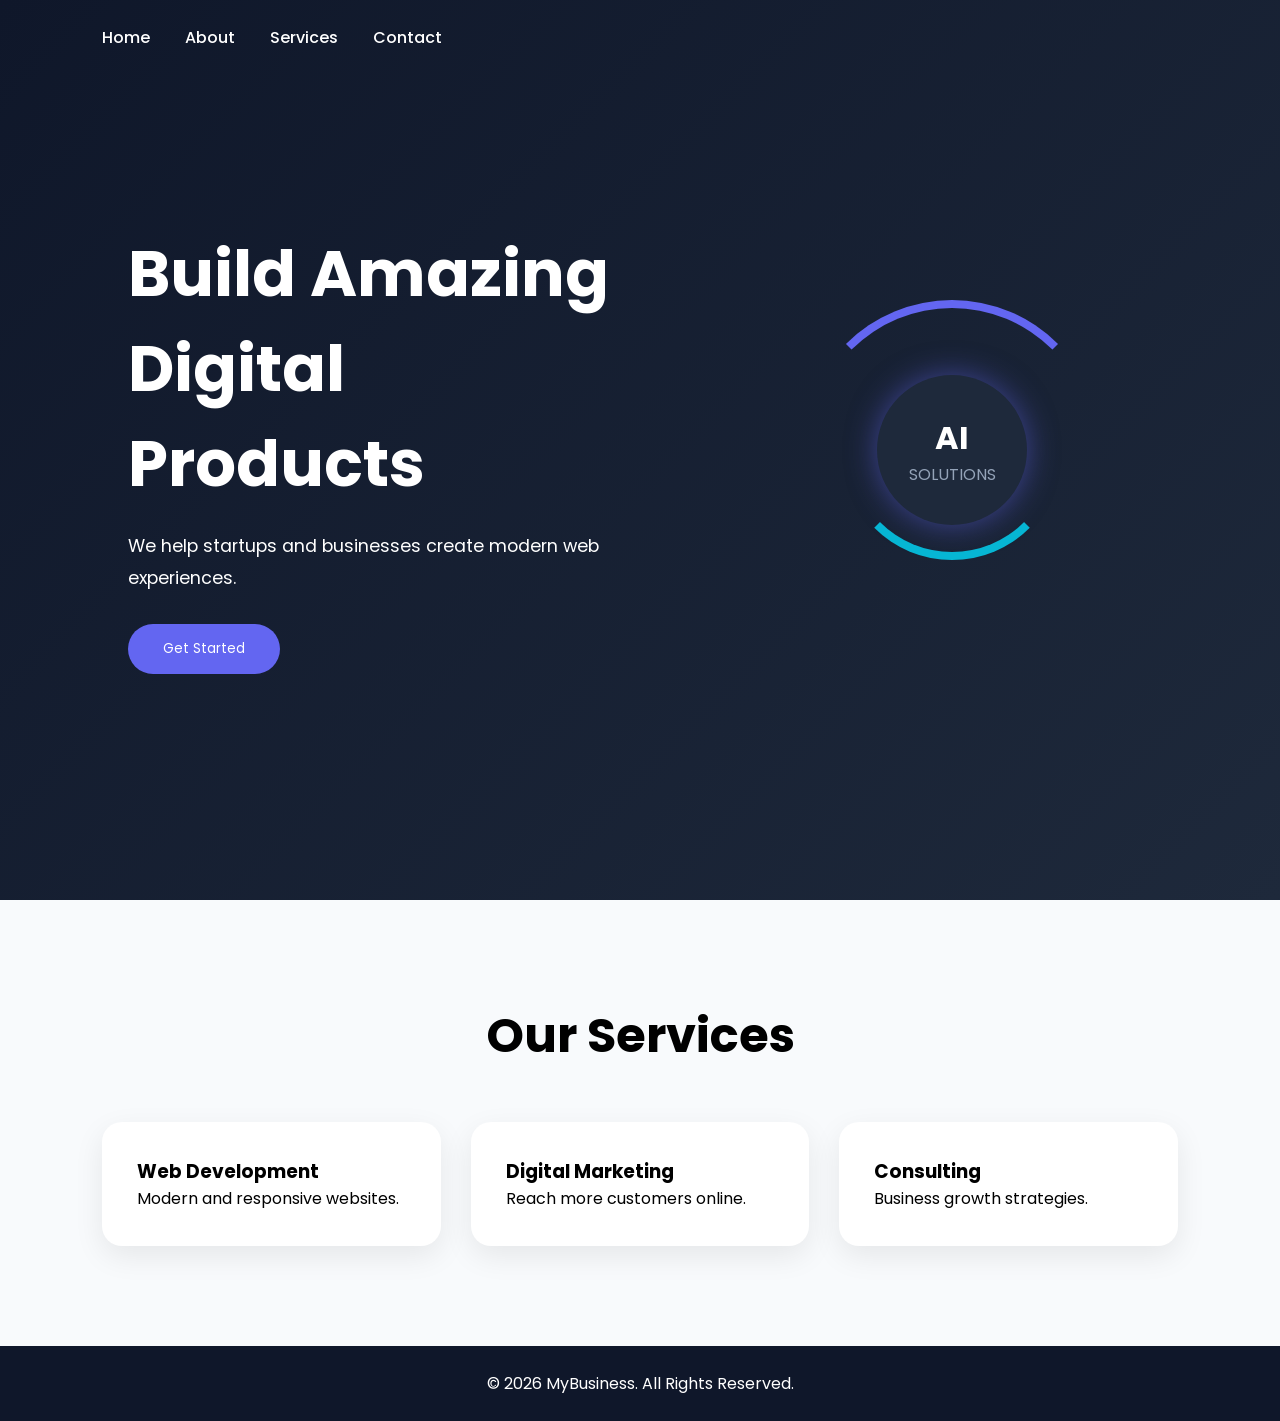
<file: index.html>
<!DOCTYPE html>
<html lang="en">
<head>
    <meta charset="UTF-8">
    <meta name="viewport" content="width=device-width, initial-scale=1.0">
    <title>Business Website</title>

    <link rel="stylesheet" href="css/style.css">
    <link href="https://fonts.googleapis.com/css2?family=Poppins:wght@300;400;500;600;700&display=swap" rel="stylesheet">
    <link rel="stylesheet"
href="https://cdnjs.cloudflare.com/ajax/libs/font-awesome/6.7.2/css/all.min.css">
</head>
<body>
<div class="container">
   <nav>
    <ul>
        <li><a href="index.html">Home</a></li>
        <li><a href="about.html">About</a></li>
        <li><a href="services.html">Services</a></li>
        <li><a href="contact.html">Contact</a></li>
    </ul>
</nav>

    <!-- Hero Section -->
   <section class="hero">
    <div class="hero-content">
        <h1>Build Amazing Digital Products</h1>
        <p>
            We help startups and businesses create
            modern web experiences.
        </p>

        <button>Get Started</button>
    </div>

  <div class="hero-image">
    <div class="ring ring1"></div>
    <div class="ring ring2"></div>

    <div class="center-content">
        <h2>AI</h2>
        <p>SOLUTIONS</p>
    </div>
</div>
</section>
    <!-- Services -->
    <section class="services">
        <h2>Our Services</h2>

        <div class="cards">
            <div class="card">
                <h3>Web Development</h3>
                <p>Modern and responsive websites.</p>
            </div>

            <div class="card">
                <h3>Digital Marketing</h3>
                <p>Reach more customers online.</p>
            </div>

            <div class="card">
                <h3>Consulting</h3>
                <p>Business growth strategies.</p>
            </div>
        </div>
    </section>

    <!-- Footer -->
    <footer>
        <p>&copy; 2026 MyBusiness. All Rights Reserved.</p>
    </footer>

</body>
</html>
</file>
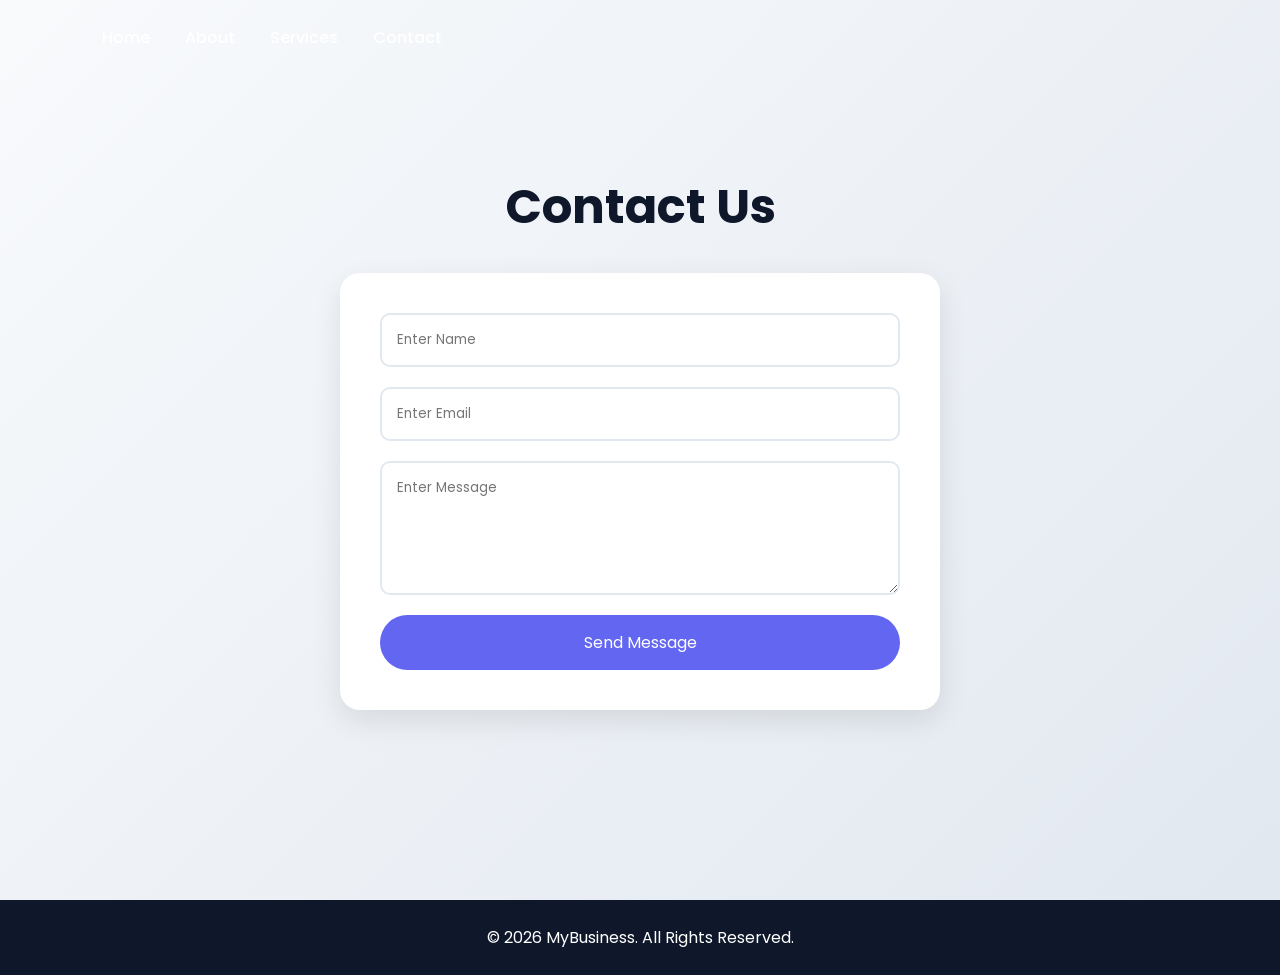
<file: contact.html>
<!DOCTYPE html>
<html lang="en">
<head>
    <meta charset="UTF-8">
    <meta name="viewport" content="width=device-width, initial-scale=1.0">
    <title>Contact Us</title>
    <link rel="stylesheet" href="css/style.css">
    <link href="https://fonts.googleapis.com/css2?family=Poppins:wght@300;400;500;600;700&display=swap" rel="stylesheet">
    <link rel="stylesheet" href="https://cdnjs.cloudflare.com/ajax/libs/font-awesome/6.7.2/css/all.min.css">
</head>
<body>

    <nav>
    <ul>
        <li><a href="index.html">Home</a></li>
        <li><a href="about.html">About</a></li>
        <li><a href="services.html">Services</a></li>
        <li><a href="contact.html">Contact</a></li>
    </ul>
</nav>
    <section class="contact">
        <h1>Contact Us</h1>

        <form id="contactForm">
            <input type="text" id="name" placeholder="Enter Name">

            <input type="email" id="email" placeholder="Enter Email">

            <textarea id="message" rows="5" placeholder="Enter Message"></textarea>

            <button type="submit">Send Message</button>
        </form>

        <p id="result"></p>
    </section>

    <footer>
        <p>&copy; 2026 MyBusiness. All Rights Reserved.</p>
    </footer>

    <script src="js/script.js"></script>

</body>
</html>
</file>
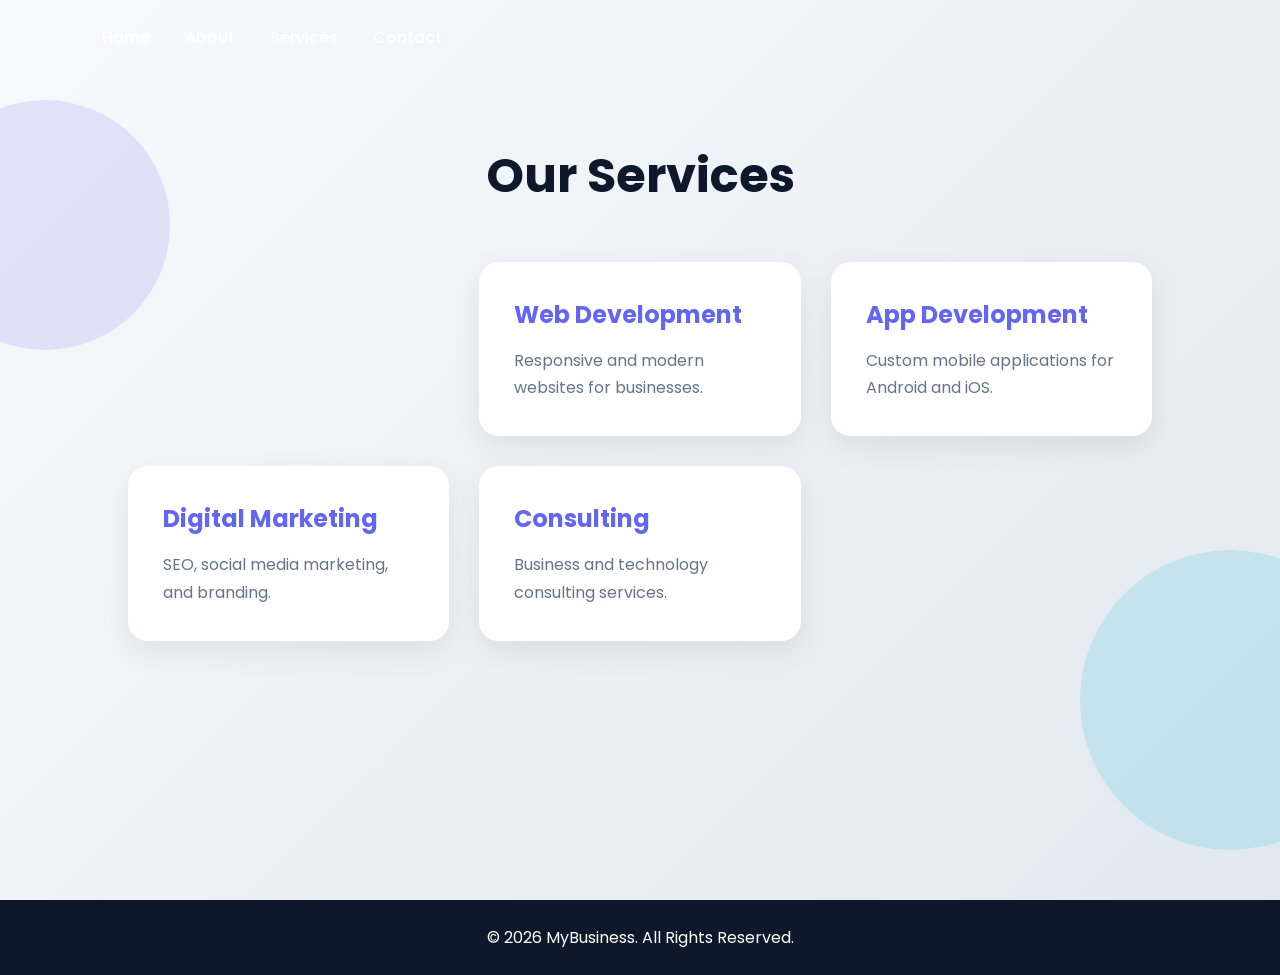
<file: service.html>
<!DOCTYPE html>
<html lang="en">
<head>
    <meta charset="UTF-8">
    <meta name="viewport" content="width=device-width, initial-scale=1.0">
    <title>Services</title>
    <link rel="stylesheet" href="css/style.css">
    <link href="https://fonts.googleapis.com/css2?family=Poppins:wght@300;400;500;600;700&display=swap" rel="stylesheet">
    <link rel="stylesheet"
href="https://cdnjs.cloudflare.com/ajax/libs/font-awesome/6.7.2/css/all.min.css">
</head>
<body>

    <nav>
    <ul>
        <li><a href="index.html">Home</a></li>
        <li><a href="about.html">About</a></li>
        <li><a href="services.html">Services</a></li>
        <li><a href="contact.html">Contact</a></li>
    </ul>
</nav>

    <section class="services-page">
        <h1>Our Services</h1>

        <div class="service-container">
<div class="service-btn">
   
</div>
            <div class="service-box">
                <h2>Web Development</h2>
                <p>Responsive and modern websites for businesses.</p>
            </div>

            <div class="service-box">
                <h2>App Development</h2>
                <p>Custom mobile applications for Android and iOS.</p>
            </div>

            <div class="service-box">
                <h2>Digital Marketing</h2>
                <p>SEO, social media marketing, and branding.</p>
            </div>

            <div class="service-box">
                <h2>Consulting</h2>
                <p>Business and technology consulting services.</p>
            </div>

        </div>
    </section>

    <footer>
        <p>&copy; 2026 MyBusiness. All Rights Reserved.</p>
    </footer>

</body>
</html>
</file>
<file: css/style.css>
*{
    margin:0;
    padding:0;
    box-sizing:border-box;
    font-family:'Poppins',sans-serif;
}

:root{
    --primary:#6366f1;
    --secondary:#0f172a;
    --light:#f8fafc;
}

nav{
    position:absolute;
    top:0;
    width:100%;
    padding:25px 8%;
    display:flex;
    justify-content:space-between;
    align-items:center;
    z-index:100;
}

.logo{
    color:white;
    font-size:1.8rem;
    font-weight:700;
}

nav ul{
    display:flex;
    gap:35px;
    list-style:none;
}

nav ul li a{
    color:white;
    text-decoration:none;
    font-weight:500;
    transition:.3s;
}

nav ul li a:hover{
    color:#6366f1;
}

.hero{
    min-height:100vh;
    display:flex;
    align-items:center;
    justify-content:space-between;

    padding:0 10%;

    background:
    linear-gradient(
        135deg,
        #0f172a,
        #1e293b
    );

    color:white;
}

.hero-content{
    max-width:500px;
}

.hero-content h1{
    font-size:4rem;
    margin-bottom:20px;
}

.hero-content p{
    font-size:1.1rem;
    line-height:1.8;
    margin-bottom:30px;
}

.hero-content button{
    padding:15px 35px;
    border:none;
    border-radius:50px;

    background:#6366f1;
    color:white;

    cursor:pointer;
}

.hero-image{
    position:relative;
    width:400px;
    height:400px;

    display:flex;
    justify-content:center;
    align-items:center;
}

.ring{
    position:absolute;
    border-radius:50%;
}

.ring1{
    width:300px;
    height:300px;
    border:8px solid transparent;
    border-top-color:#6366f1;

    animation:spin 6s linear infinite;
}

.ring2{
    width:220px;
    height:220px;
    border:8px solid transparent;
    border-bottom-color:#06b6d4;

    animation:spinReverse 4s linear infinite;
}
@keyframes spin{
    to{
        transform:rotate(360deg);
    }
}

@keyframes spinReverse{
    to{
        transform:rotate(-360deg);
    }
}

.center-content{
    width:150px;
    height:150px;

    border-radius:50%;

    background:#1e293b;

    display:flex;
    flex-direction:column;
    justify-content:center;
    align-items:center;

    box-shadow:0 0 30px rgba(99,102,241,.5);
}

.center-content h2{
    color:white;
    font-size:2rem;
}

.center-content p{
    color:#94a3b8;
}
.services{
    padding:100px 8%;
    background:#f8fafc;
}

.services h2{
    text-align:center;
    font-size:3rem;
    margin-bottom:50px;
}

.cards{
    display:grid;
    grid-template-columns:
    repeat(auto-fit,minmax(300px,1fr));

    gap:30px;
}

.card{
    background:white;
    padding:35px;
    border-radius:20px;

    box-shadow:
    0 10px 30px rgba(0,0,0,.08);

    transition:.4s;
}

.card:hover{
    transform:translateY(-10px);
}

footer{
    background:#0f172a;
    color:white;
    text-align:center;
    padding:25px;
}
.about{
    min-height:100vh;
    display:flex;
    align-items:center;
    justify-content:center;
    gap:80px;
position:relative;
    overflow:hidden;

    padding:120px 10%;
    background:#f8fafc;
}

.about-image img{
    width:450px;
    border-radius:20px;

    box-shadow:
    0 10px 30px rgba(0,0,0,.1);
}

.about-content{
    max-width:550px;
}

.about-content h1{
    font-size:3rem;
    margin-bottom:20px;
    color:#0f172a;
}

.about-content p{
    line-height:1.8;
    color:#475569;
}

.features{
    margin-top:25px;
}

.features p{
    margin:15px 0;
    font-weight:500;
}

.features i{
    color:#6366f1;
    margin-right:10px;
}
.stats{
    display:flex;
    justify-content:center;
    gap:60px;

    padding:80px 10%;
    background:white;
}

.stat{
    text-align:center;
}

.stat h2{
    font-size:3rem;
    color:#6366f1;
}

.stat p{
    color:#64748b;
}
.blob{
    animation:float 6s ease-in-out infinite;
}

.blob1{
    width:200px;
    height:200px;
    background:#6366f1;
    left:-50px;
    top:150px;

    animation:float 6s ease-in-out infinite;
}

.blob2{
    width:250px;
    height:250px;
    background:#06b6d4;
    right:-80px;
    top:250px;

    animation:float 8s ease-in-out infinite;
}
@keyframes float{
    0%,100%{
        transform:translateY(0);
    }

    50%{
        transform:translateY(-20px);
    }
}
/* CONTACT PAGE */

.contact{
    min-height:100vh;
    padding:140px 10%;
    background:linear-gradient(135deg,#f8fafc,#e2e8f0);

    display:flex;
    flex-direction:column;
    justify-content:center;
    align-items:center;
}

.contact h1{
    font-size:3rem;
    color:#0f172a;
    margin-bottom:30px;

    animation:slideDown 1s ease;
}

.contact form{
    width:100%;
    max-width:600px;

    display:flex;
    flex-direction:column;
    gap:20px;

    background:white;
    padding:40px;
    border-radius:20px;

    box-shadow:0 10px 30px rgba(0,0,0,.1);

    animation:fadeUp 1.2s ease;
}

.contact input,
.contact textarea{
    padding:15px;
    border:2px solid #e2e8f0;
    border-radius:10px;
    outline:none;

    transition:.3s;
}

.contact input:focus,
.contact textarea:focus{
    border-color:#6366f1;
    transform:scale(1.02);
}

.contact button{
    padding:15px;
    border:none;
    border-radius:50px;

    background:#6366f1;
    color:white;
    font-size:1rem;
    cursor:pointer;

    transition:.3s;
}

.contact button:hover{
    transform:translateY(-4px);
    box-shadow:0 10px 20px rgba(99,102,241,.4);
}

#result{
    margin-top:20px;
    color:#16a34a;
    font-weight:600;
}

/* Animations */

@keyframes slideDown{
    from{
        opacity:0;
        transform:translateY(-50px);
    }
    to{
        opacity:1;
        transform:translateY(0);
    }
}

@keyframes fadeUp{
    from{
        opacity:0;
        transform:translateY(50px);
    }
    to{
        opacity:1;
        transform:translateY(0);
    }
}
/* SERVICES PAGE */

.services-page{
    min-height:100vh;
    padding:140px 10%;
    background:linear-gradient(135deg,#f8fafc,#e2e8f0);

    display:flex;
    flex-direction:column;
    align-items:center;

    position:relative;
    overflow:hidden;
}

.services-page h1{
    font-size:3rem;
    color:#0f172a;
    margin-bottom:50px;

    animation:slideDown 1s ease;
}

.service-container{
    width:100%;

    display:grid;
    grid-template-columns:
    repeat(auto-fit,minmax(280px,1fr));

    gap:30px;
}

.service-box{
    background:white;
    padding:35px;
    border-radius:20px;

    box-shadow:0 10px 30px rgba(0,0,0,.08);

    transition:.4s;

    animation:fadeUp 1s ease;
}

.service-box:hover{
    transform:translateY(-10px) scale(1.03);

    box-shadow:
    0 15px 35px rgba(99,102,241,.25);
}

.service-box h2{
    color:#6366f1;
    margin-bottom:15px;
}

.service-box p{
    color:#64748b;
    line-height:1.7;
}

/* Floating Background Shapes */

.services-page::before{
    content:"";
    position:absolute;

    width:250px;
    height:250px;

    background:#6366f1;
    border-radius:50%;

    top:100px;
    left:-80px;

    opacity:.15;

    animation:float 6s ease-in-out infinite;
}

.services-page::after{
    content:"";
    position:absolute;

    width:300px;
    height:300px;

    background:#06b6d4;
    border-radius:50%;

    bottom:50px;
    right:-100px;

    opacity:.15;

    animation:float 8s ease-in-out infinite;
}

/* Animations */

@keyframes slideDown{
    from{
        opacity:0;
        transform:translateY(-50px);
    }
    to{
        opacity:1;
        transform:translateY(0);
    }
}

@keyframes fadeUp{
    from{
        opacity:0;
        transform:translateY(50px);
    }
    to{
        opacity:1;
        transform:translateY(0);
    }
}
.service-box i{
    margin-right:10px;
    color:#6366f1;
}
</file>
